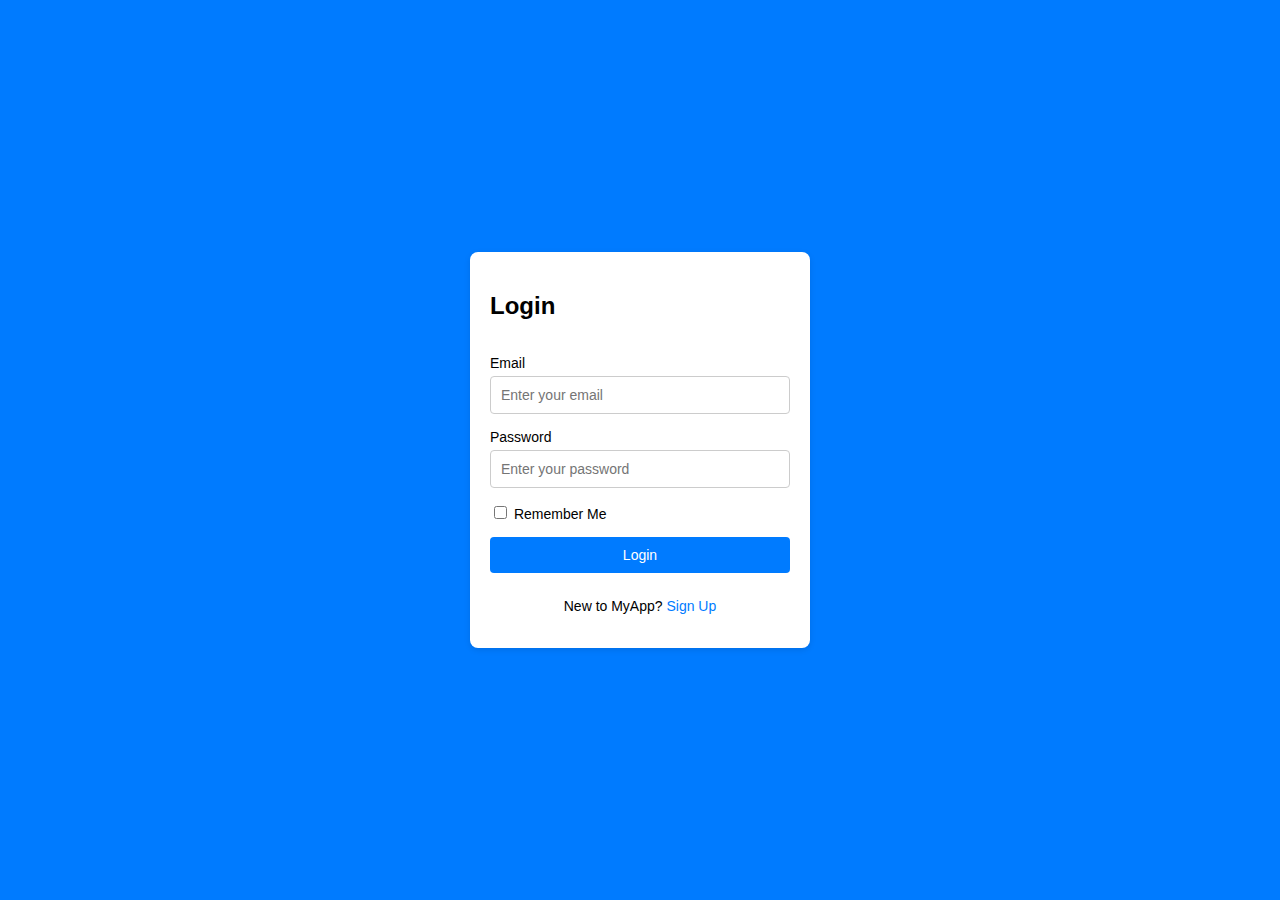
<file: index.html>
<!DOCTYPE html>
<html lang="en">
<head>
  <meta charset="UTF-8">
  <meta name="viewport" content="width=device-width, initial-scale=1.0">
  <link rel="stylesheet" href="styles.css">
  <title>My WebApp</title>
</head>
<body>
  <div class="container">
    <div class="form-container">
      <form id="login-form" class="form">
        <h2>Login</h2>
        <div class="form-section">
          <label for="email">Email</label>
          <input type="email" id="email" placeholder="Enter your email" required>
        </div>
        <div class="form-section">
          <label for="password">Password</label>
          <input type="password" id="password" placeholder="Enter your password" required>
        </div>
        <div class="form-section">
          <label>
            <input type="checkbox"> Remember Me
          </label>
        </div>
        <button type="submit">Login</button>
        <p class="signup-link">New to MyApp? <a href="signup.html">Sign Up</a></p>
      </form>
    </div>
  </div>

  <script src="login.js"></script>
</body>
</html>
</file>
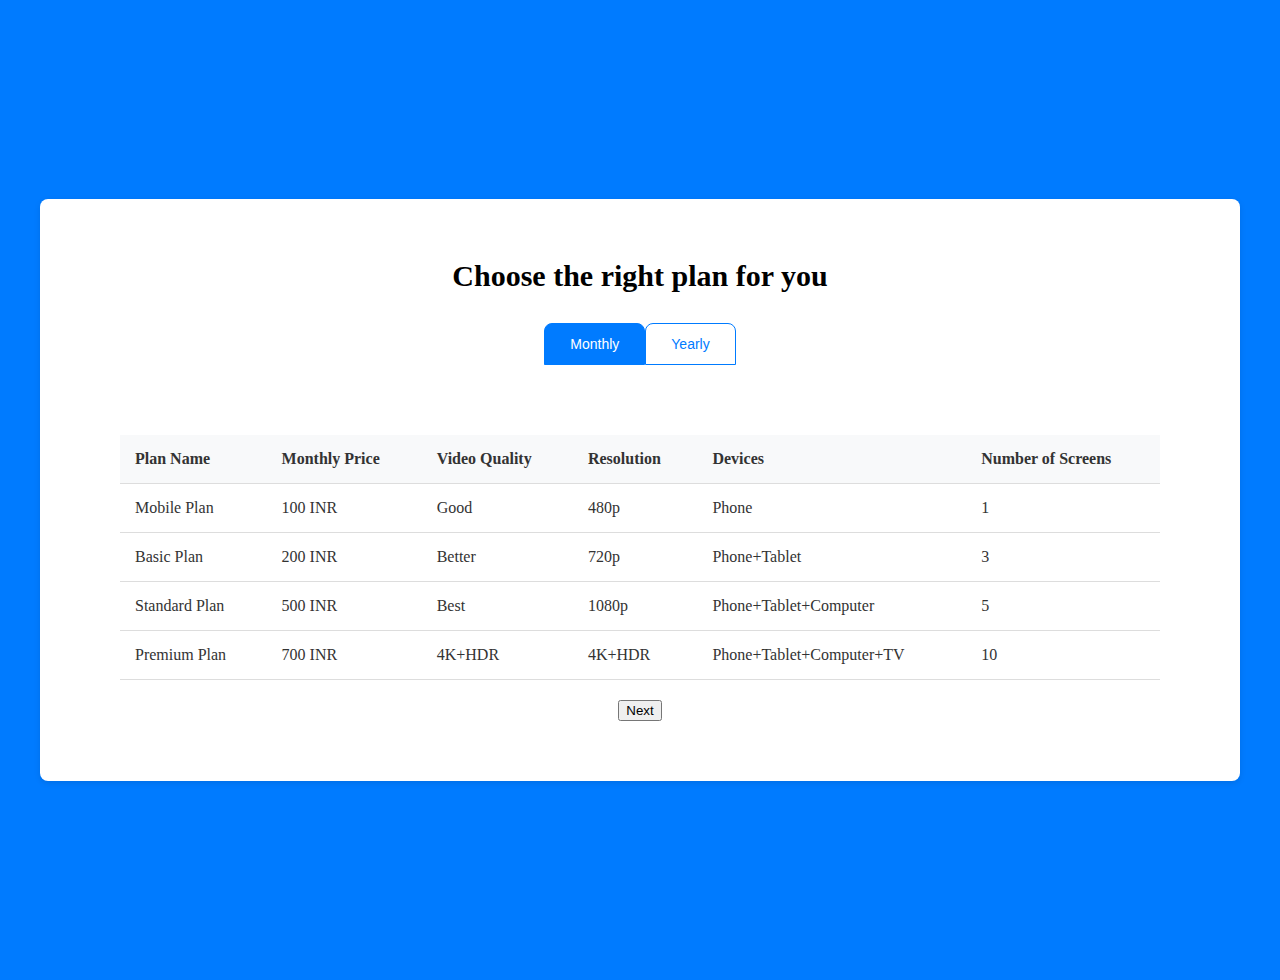
<file: check.html>
<!DOCTYPE html>
<html lang="en">
<head>
    <meta charset="UTF-8">
    <meta name="viewport" content="width=device-width, initial-scale=1.0">
    <link rel="stylesheet" href="check.css">
    <title>My WebApp</title>
</head>
<body>
    <div class="container">
        <h1>Current Plan Details</h1>
        <div class="plan-details">
            <p class="plan-name" id="plan-name"></p>
            <p class="plan-status" id="plan-status"></p>
            <p class="plan-price" id="plan-price"></p>
        </div>
        <button class="cancel-button" id="cancel-plan">Cancel Plan</button>
        <button class="change-plan-button" id="change-plan">Change Plan</button>
        <p class="warning-message" id="warning-message">Your plan has been cancelled. You will need to re-subscribe to choose a new plan.</p>
    </div>
    <script src="check.js"></script>
</body>
</html>
</file>
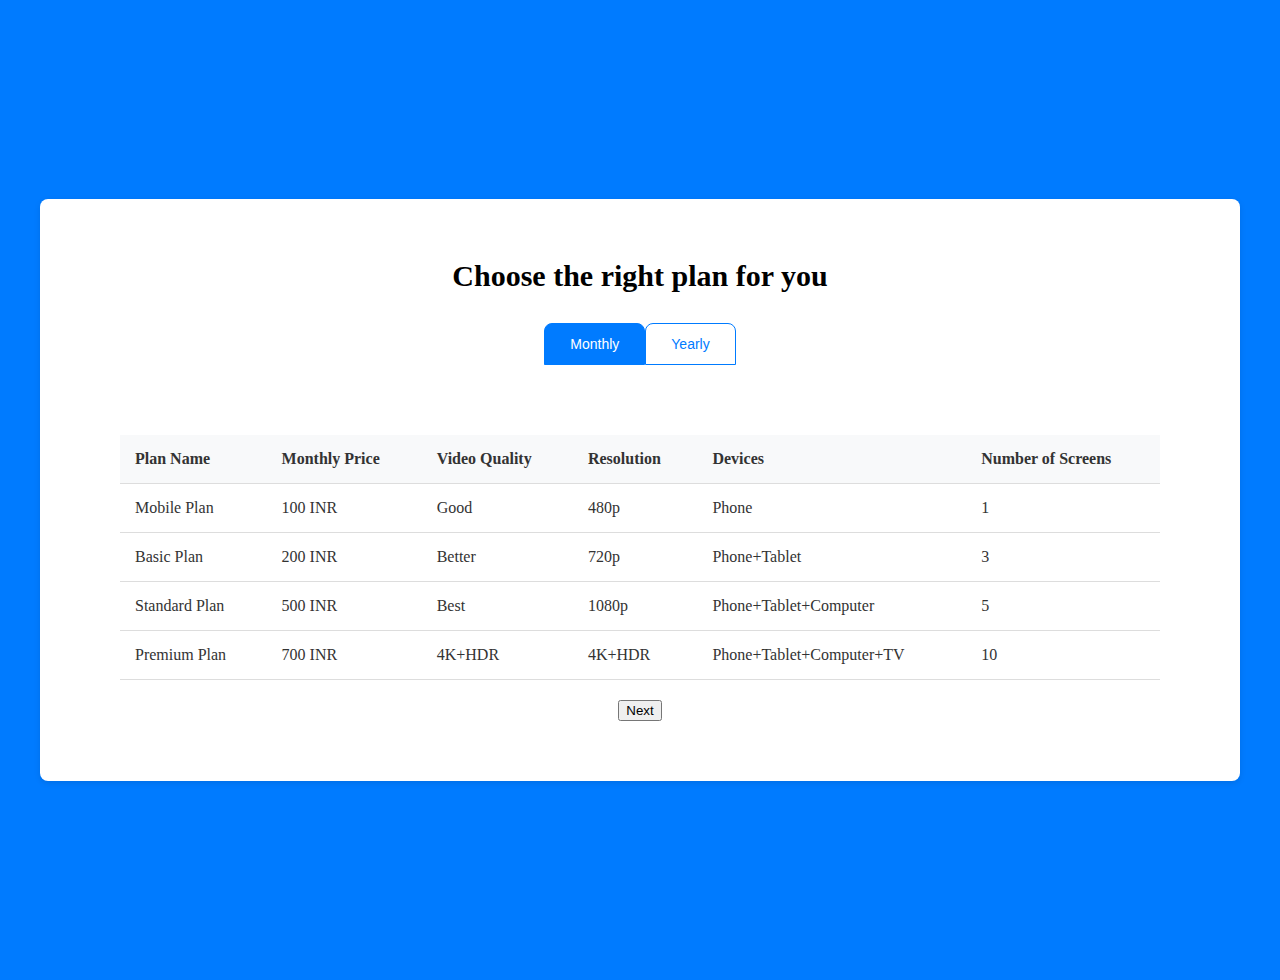
<file: payment.html>
<!DOCTYPE html>
<html lang="en">
<head>
  <meta charset="UTF-8">
  <meta name="viewport" content="width=device-width, initial-scale=1.0">
  <link rel="stylesheet" href="styles.css">
  <link rel="stylesheet" href="payment.css">
  <title>Payment Confirmation</title>
</head>
<body>
  <div class="payment-container">
    <h2>Complete Payment</h2>
    <div class="payment-form">
      <div class="card-details">
        <h3>Payment Details</h3>
        <label for="card-number">Card Number</label>
        <input type="text" id="card-number" placeholder="Enter your card number" required>
        <label for="exp-date">Expiration Date (MM/YY)</label>
        <input type="text" id="exp-date" placeholder="MM/YY" required>
        <label for="cvv">CVV</label>
        <input type="password" id="cvv" placeholder="Enter CVV" required>
      </div>
      <div class="order-summary">
        <h3>Order Summary</h3>
        <p><strong>Plan Name:</strong> <span id="selectedPlan"></span></p>
        <p><strong>Billing Cycle:</strong> <span id="selectedPlanDetails"></span></p>
        <p><strong>Plan Details:</strong> <span id="selectedBillingCycle"></span></p>
      </div>
    </div>
    <button id="complete-payment">Complete Payment</button>
  </div>

  <script src="payment.js"></script>
</body>
</html>
</file>
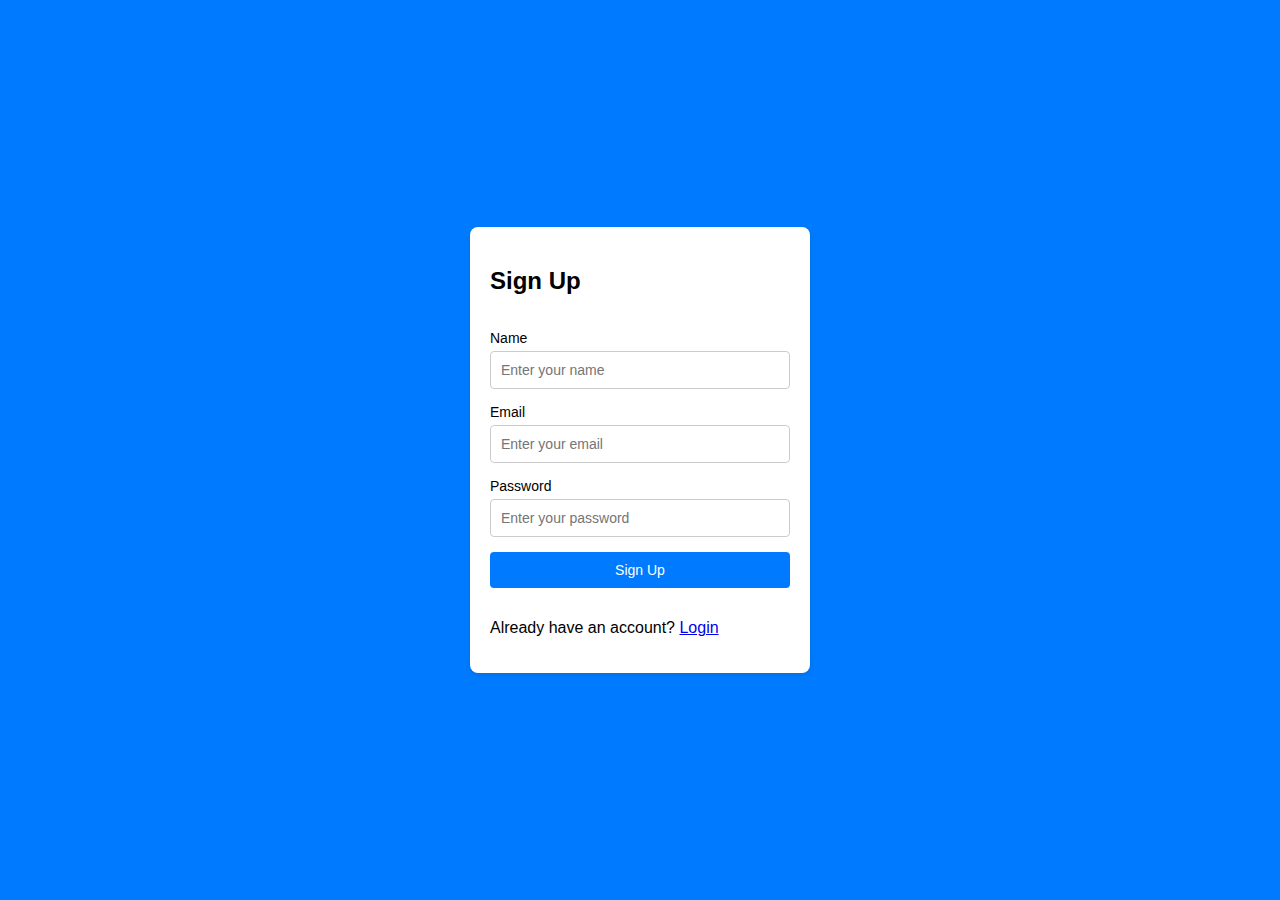
<file: signup.html>
<!DOCTYPE html>
  <html lang="en">
  <head>
    <meta charset="UTF-8">
    <meta name="viewport" content="width=device-width, initial-scale=1.0">
    <link rel="stylesheet" href="styles.css">
    <title>My WebApp</title>
  </head>
  <body>
    <div class="container">
      <div class="form-container">
        <form id="signup-form" class="form">
          <h2>Sign Up</h2>
          
          <div class="form-section">
            <label for="name">Name</label>
            <input type="text" id="name" placeholder="Enter your name" required>
          </div>
          <div class="form-section">
            <label for="email">Email</label>
            <input type="email" id="email" placeholder="Enter your email" required>
          </div>
          <div class="form-section">
            <label for="password">Password</label>
            <input type="password" id="password" placeholder="Enter your password" required>
          </div>
          <button type="submit">Sign Up</button>
          <p class="login-link">Already have an account? <a href="index.html">Login</a></p>
        </form>
      </div>
    </div>

    <script src="signup.js"></script>
  </body>
  </html>
</file>
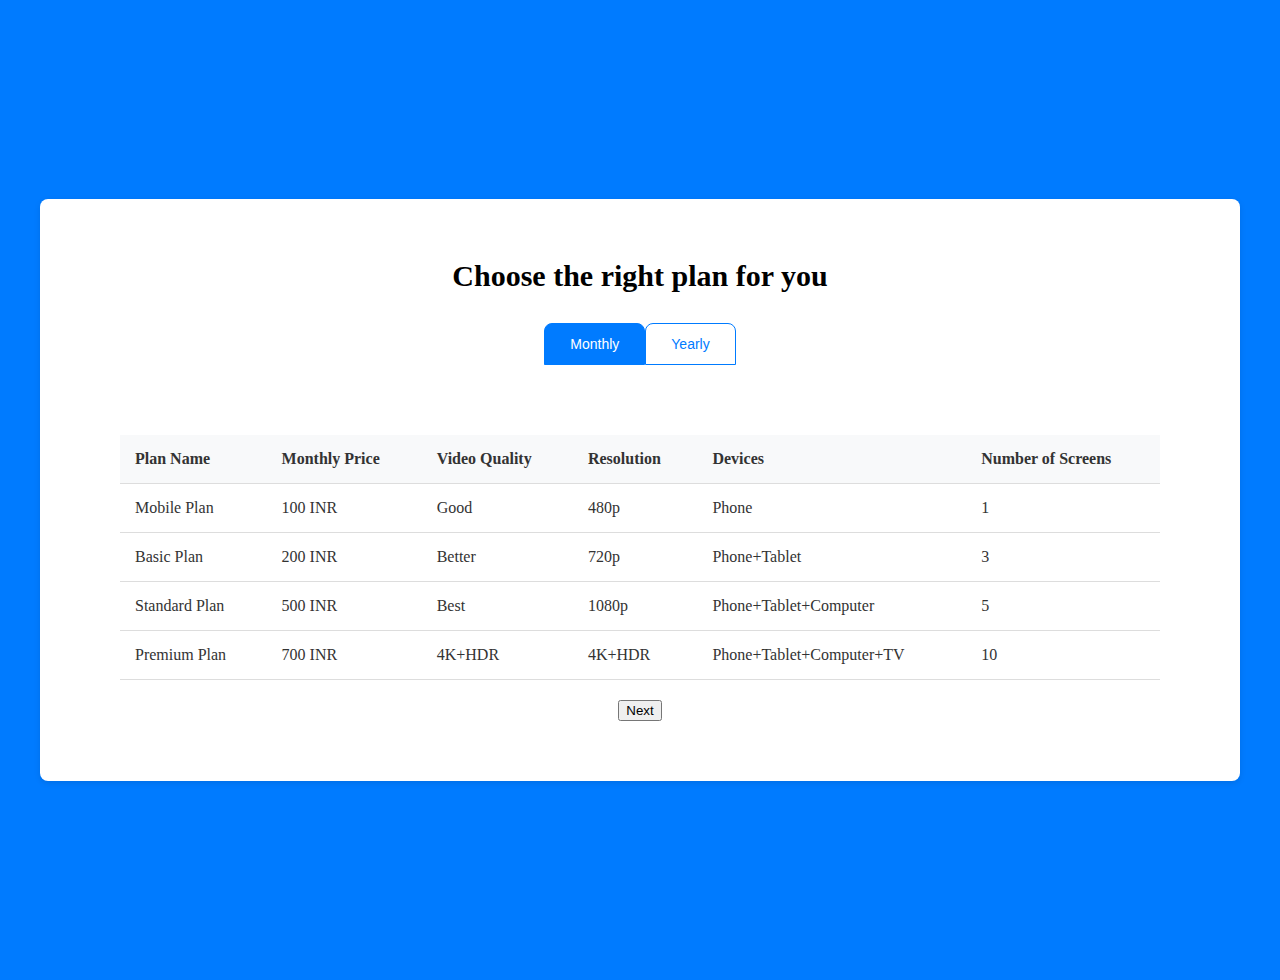
<file: subscription.html>
<!DOCTYPE html>
<html>
<head>
    <meta charset="UTF-8">
    <meta name="viewport" content="width=device-width, initial-scale=1.0">
    <link rel="stylesheet" href="subs.css">
    <title>My WebApp</title>
</head>
<body>
    <div class="pricing-container">
        <h1>Choose the right plan for you</h1>

        <div class="tab-buttons">
            <button class="tab-button active" id="monthly-tab">Monthly</button>
            <button class="tab-button" id="yearly-tab">Yearly</button>
        </div>

        <div class="pricing-table active" id="monthly-pricing-table">
            <table>
                <thead>
                    <tr>
                        <th>Plan Name</th>
                        <th>Monthly Price</th>
                        <th>Video Quality</th>
                        <th>Resolution</th>
                        <th>Devices</th>
                        <th>Number of Screens</th>
                    </tr>
                </thead>
                <tbody>
                    <tr class="plan" id="mobile-plan">
                        <td>Mobile Plan</td>
                        <td>100 INR</td>
                        <td>Good</td>
                        <td>480p</td>
                        <td>Phone</td>
                        <td>1</td>
                    </tr>
                    <tr class="plan" id="basic-plan">
                        <td>Basic Plan</td>
                        <td>200 INR</td>
                        <td>Better</td>
                        <td>720p</td>
                        <td>Phone+Tablet</td>
                        <td>3</td>
                    </tr>
                    <tr class="plan" id="standard-plan">
                        <td>Standard Plan</td>
                        <td>500 INR</td>
                        <td>Best</td>
                        <td>1080p</td>
                        <td>Phone+Tablet+Computer</td>
                        <td>5</td>
                    </tr>
                    <tr class="plan" id="premium-plan">
                        <td>Premium Plan</td>
                        <td>700 INR</td>
                        <td>4K+HDR</td>
                        <td>4K+HDR</td>
                        <td>Phone+Tablet+Computer+TV</td>
                        <td>10</td>
                    </tr>
                </tbody>
            </table>        </div>

        <div class="pricing-table" id="yearly-pricing-table">
            <table>
                <thead>
                    <tr>
                        <th>Plan Name</th>
                        <th>Yearly Price</th>
                        <th>Video Quality</th>
                        <th>Resolution</th>
                        <th>Devices</th>
                        <th>Number of Screens</th>
                    </tr>
                </thead>
                <tbody>
                    <tr class="plan" id="mobile-plan-yearly">
                        <td>Mobile Plan</td>
                        <td>1000 INR</td>
                        <td>Good</td>
                        <td>480p</td>
                        <td>Phone</td>
                        <td>1</td>
                    </tr>
                    <tr class="plan" id="basic-plan-yearly">
                        <td>Basic Plan</td>
                        <td>2000 INR</td>
                        <td>Better</td>
                        <td>720p</td>
                        <td>Phone+Tablet</td>
                        <td>3</td>
                    </tr>
                    <tr class="plan" id="standard-plan-yearly">
                        <td>Standard Plan</td>
                        <td>5000 INR</td>
                        <td>Best</td>
                        <td>1080p</td>
                        <td>Phone+Tablet+Computer</td>
                        <td>5</td>
                    </tr>
                    <tr class="plan" id="premium-plan-yearly">
                        <td>Premium Plan</td>
                        <td>7000 INR</td>
                        <td>4K+HDR</td>
                        <td>4K+HDR</td>
                        <td>Phone+Tablet+Computer+TV</td>
                        <td>10</td>
                    </tr>
                </tbody>
            </table>        </div>

            <button id="next-button" onclick="openPaymentPage()">Next</button>
        </div>

    <script src="subs.js"></script>
</body>
</html>
</file>
<file: styles.css>
body {
    font-family: Arial, sans-serif;
    margin: 0;
    display: flex;
    justify-content: center;
    align-items: center;
    height: 100vh;
    background-color: #007bff; 
}

.container {
    background-color: white;
    border-radius: 8px;
    box-shadow: 0 2px 6px rgba(0, 0, 0, 0.1);
    padding: 20px;
    width: 300px;
}

.form {
    display: flex;
    flex-direction: column;
    gap: 15px;
}

.form-section {
    display: flex;
    flex-direction: column;
    gap: 5px;
}

label {
    font-size: 14px;
}

input[type="text"],
input[type="email"],
input[type="password"] {
    padding: 10px;
    border: 1px solid #ccc;
    border-radius: 4px;
    font-size: 14px;
}

button {
    padding: 10px;
    background-color: #007bff;
    color: white;
    border: none;
    border-radius: 4px;
    cursor: pointer;
    font-size: 14px;
    transition: background-color 0.3s;
}

button:hover {
    background-color: #0056b3;
}

.signup-link {
    font-size: 14px;
    text-align: center;
    margin-top: 10px;
}

.signup-link a {
    text-decoration: none;
    color: #007bff;
    transition: color 0.3s;
}

.signup-link a:hover {
    color: #0056b3;
}
</file>
<file: check.css>
body {
    font-family: Arial, sans-serif;
    margin: 0;
    display: flex;
    justify-content: center;
    align-items: center;
    min-height: 100vh;
    background-color: #007bff;
}

.container {
    background-color: white;
    border-radius: 8px;
    box-shadow: 0 2px 6px rgba(0, 0, 0, 0.1);
    padding: 20px;
    width: 80%; 
    max-width: 600px; 
}

h1 {
    font-size: 24px;
    text-align: center;
    margin-bottom: 20px;
}

.plan-details {
    margin-bottom: 20px;
    padding: 15px;
    border-radius: 8px;
    background-color: #f1f1f1;
    text-align: center;
}

.plan-name {
    font-size: 18px;
    font-weight: bold;
    margin-bottom: 10px;
}

.plan-status {
    font-size: 14px;
    color: green; 
    margin-bottom: 10px;
}

.cancel-button {
    padding: 10px;
    background-color: red;
    color: white;
    border: none;
    border-radius: 4px;
    cursor: pointer;
    font-size: 14px;
    transition: background-color 0.3s;
    width: 100%;
    margin-top: 10px;
}

.cancel-button:hover {
    background-color: #ff0000;
}

.change-plan-button {
    padding: 10px;
    background-color: #007bff;
    color: white;
    border: none;
    border-radius: 4px;
    cursor: pointer;
    font-size: 14px;
    width: 100%;
    transition: background-color 0.3s;
    margin-top: 10px;
}

.change-plan-button:hover {
    background-color: #0056b3;
}

.warning-message {
    color: red;
    font-size: 14px;
    text-align: center;
    margin-top: 10px;
    display: none;
}
</file>
<file: payment.css>
body {
    background-color: #007bff;
    margin: 0;
    padding: 40px;
    display: flex;
    justify-content: center;
    align-items: center;
    min-height: 100vh;
    font-family: Arial, sans-serif;
  }
  
  .payment-container {
    background-color: white;
    border-radius: 8px;
    box-shadow: 0 2px 6px rgba(0, 0, 0, 0.1);
    padding: 40px;
    width: 600px;
    text-align: center;
  }
  
  h2 {
    font-size: 28px;
    margin-top: 0;
    margin-bottom: 30px;
  }
  
  .order-summary {
    text-align: left;
    margin-top: 20px;
  }
  
  .order-summary h3 {
    font-size: 20px;
    margin-bottom: 10px;
  }
  
  .order-summary p {
    margin: 5px 0;
  }
  
  #complete-payment {
    background-color: #007bff;
    color: white;
    border: none;
    border-radius: 8px;
    padding: 12px 20px;
    font-size: 16px;
    cursor: pointer;
    transition: background-color 0.3s;
    margin-top: 20px;
  }
  
  #complete-payment:hover {
    background-color: #0056b3;
  }
  
  .card-details {
    text-align: left;
    margin-bottom: 20px;
  }
  
  .card-details label {
    display: block;
    margin-bottom: 5px;
  }
  
  .card-details input {
    width: 100%;
    padding: 10px;
    margin: 5px 0;
    border: 1px solid #ccc;
    border-radius: 4px;
  }
</file>
<file: subs.css>
body {
    background-color: #007bff;
    margin: 0;
    padding: 40px;
    display: flex;
    justify-content: center;
    align-items: center;
    min-height: 100vh;
}

.pricing-container {
    background-color: white;
    border-radius: 8px;
    box-shadow: 0 2px 6px rgba(0, 0, 0, 0.1);
    padding: 60px;
    width: 90%;
    text-align: center;
}

h1 {
    font-size: 30px;
    margin-top: 0;
    margin-bottom: 30px;
}

.tab-buttons {
    display: flex;
    justify-content: center;
    margin-bottom: 30px;
}

.tab-button {
    background-color: #fff;
    color: #007bff;
    border: 1px solid #007bff;
    padding: 12px 25px;
    cursor: pointer;
    font-size: 14px;
    border-top-left-radius: 8px;
    border-top-right-radius: 8px;
    transition: background-color 0.3s, color 0.3s;
}

.tab-button.active {
    background-color: #007bff;
    color: #fff;
}

.pricing-table {
    display: none;
    padding: 20px;
    text-align: left;
}

.pricing-table.active {
    display: block;
}

table {
    width: 100%;
    border-collapse: collapse;
    margin-top: 20px;
}

th, td {
    padding: 15px;
    border-bottom: 1px solid #ddd;
    color: #333;
}

th {
    background-color: #f8f9fa;
    font-weight: bold;
}

.plan {
    cursor: pointer;
    transition: background-color 0.3s;
}

.plan.selected {
    background-color: #007bff;
    color: white;
}

#next {
    background-color: #007bff;
    color: white;
    border: none;
    border-radius: 10px;
    padding: 15px 30px;
    font-size: 20px;
    cursor: pointer;
    transition: background-color 0.3s;
    margin-top: 30px;
}

#next:hover {
    background-color: #0056b3;
}
</file>
